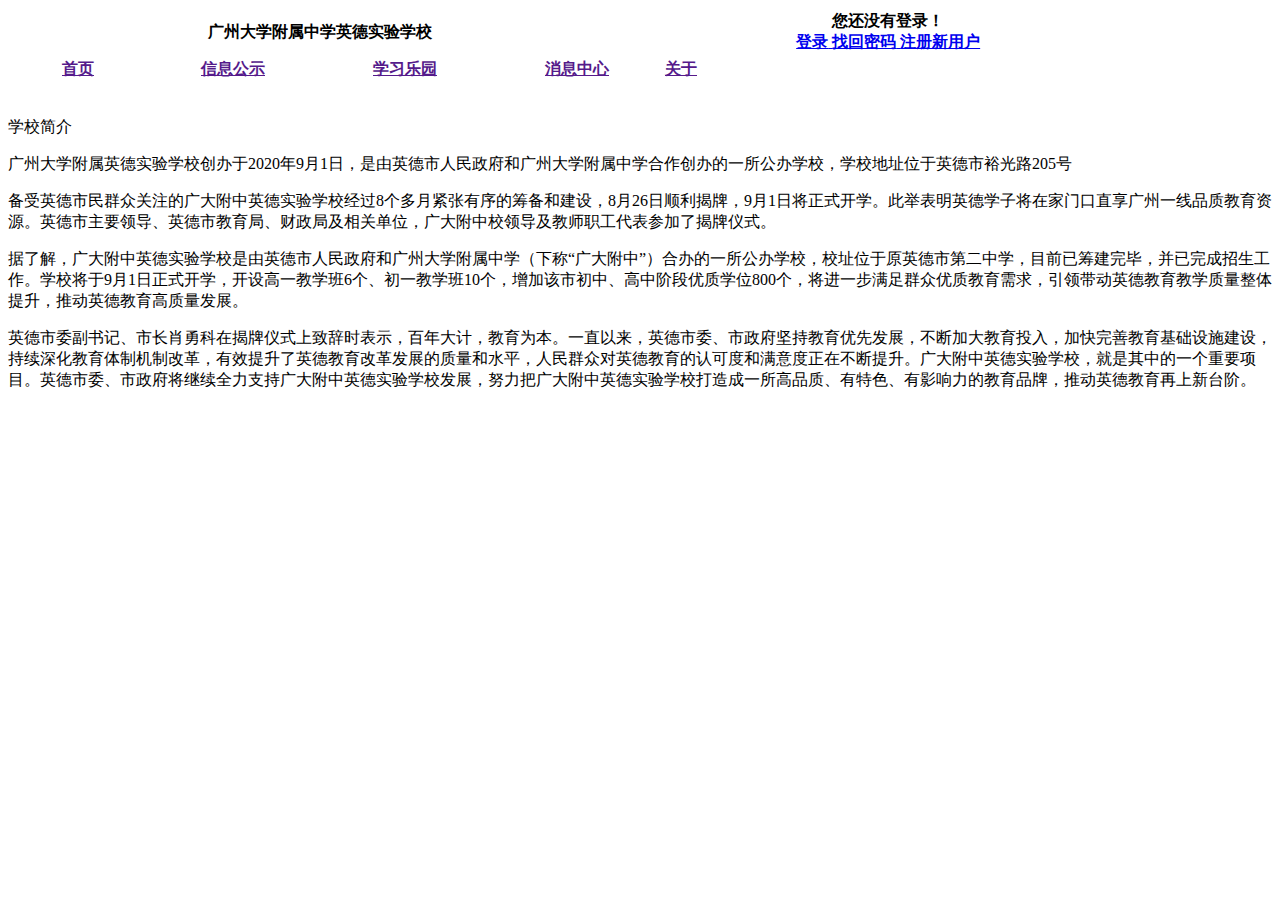
<file: index.html>
﻿<!DOCTYPE html>
<html>
<head>
    <meta charset="utf-8" />
    <title>广州大学附属中学英德实验学校学生校园网</title>
</head>
<body>
    <table class="begin " width="90%">
        <tbody>
            <tr>
                <th>
                    <!--<img src="1.png" width="80" height="80" border="0" name="banner" />-->
                        广州大学附属中学英德实验学校
                </th>
                <th>
                    <div>
                        您还没有登录！
                    </div>
                    <div class="toolbar-submenu">
                        <a rel="nofollow" data-type="login" href="login.html">
                            <span class="pos-rel">登录</span>
                        </a>
                        <a rel="nofollow" data-type="retrieve" href="retrieve.html">
                            <span class="pos-rel">找回密码</span>
                        </a>
                        <a rel="nofollow" data-type="logon" href="logon.html">
                            <span class="pos-rel">注册新用户</span>
                        </a>
                    </div>
                </th>
            </tr>
        </tbody>
    </table>
    <table>
        <tbody>
            <tr>
                <th width="20%" class="menu"><a href="">首页</a></th>
                <th width="25%" class="menu"><a href="">信息公示</a></th>
                <th width="25%" class="menu"><a href="">学习乐园</a></th>
                <th width="25%" class="menu"><a href="">消息中心</a></th>
                <th width="20%" class="menu"><a href="">关于</a></th>
            </tr>
        </tbody>
    </table>
    <br />
    <div>
        <p>
            学校简介
        </p>
        <p>
        广州大学附属英德实验学校创办于2020年9月1日，是由英德市人民政府和广州大学附属中学合作创办的一所公办学校，学校地址位于英德市裕光路205号
        </p>
        <p>
        备受英德市民群众关注的广大附中英德实验学校经过8个多月紧张有序的筹备和建设，8月26日顺利揭牌，9月1日将正式开学。此举表明英德学子将在家门口直享广州一线品质教育资源。英德市主要领导、英德市教育局、财政局及相关单位，广大附中校领导及教师职工代表参加了揭牌仪式。
        </p>
        <p>
        据了解，广大附中英德实验学校是由英德市人民政府和广州大学附属中学（下称“广大附中”）合办的一所公办学校，校址位于原英德市第二中学，目前已筹建完毕，并已完成招生工作。学校将于9月1日正式开学，开设高一教学班6个、初一教学班10个，增加该市初中、高中阶段优质学位800个，将进一步满足群众优质教育需求，引领带动英德教育教学质量整体提升，推动英德教育高质量发展。
        </p>
        <p>
        英德市委副书记、市长肖勇科在揭牌仪式上致辞时表示，百年大计，教育为本。一直以来，英德市委、市政府坚持教育优先发展，不断加大教育投入，加快完善教育基础设施建设，持续深化教育体制机制改革，有效提升了英德教育改革发展的质量和水平，人民群众对英德教育的认可度和满意度正在不断提升。广大附中英德实验学校，就是其中的一个重要项目。英德市委、市政府将继续全力支持广大附中英德实验学校发展，努力把广大附中英德实验学校打造成一所高品质、有特色、有影响力的教育品牌，推动英德教育再上新台阶。
        </p>
    </div>
</body>
</html>
</file>
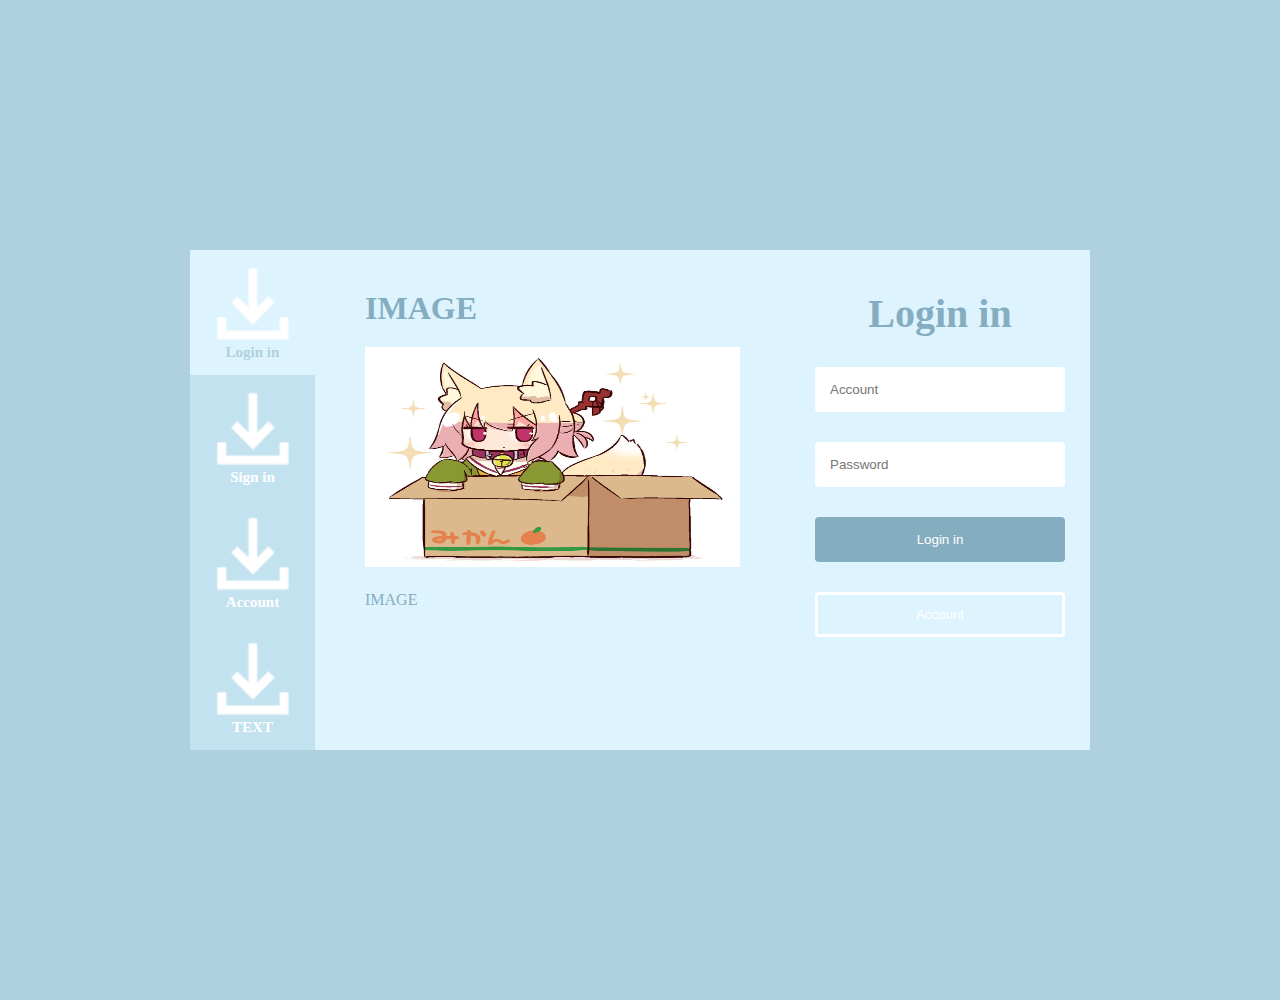
<file: login/index.html>
<!DOCTYPE html>
<html lang="en">
<head>
    <meta charset="UTF-8">
    <meta http-equiv="X-UA-Compatible" content="IE=edge">
    <meta name="viewport" content="width=device-width, initial-scale=1.0">
    <title>Document</title>
    <link rel="stylesheet" href="./css/base.css">
    <link rel="stylesheet" href="./css/index.css">
</head>
<body>
    <div class="bg">
        <div class="main">
            <div class="tab">
                <ul>
                    <li>
                        <a href="#" class="ho">
                            <img src="./image/4.png" alt="">
                            <div>Login in</div>
                        </a>
                    </li>
                    <li>
                        <a href="#">
                            <img src="./image/4.png" alt="">
                            <div>Sign in</div>
                        </a>
                    </li>
                    <li>
                        <a href="#">
                            <img src="./image/4.png" alt="">
                            <div>Account</div>
                        </a>
                    </li>
                    <li>
                        <a href="#">
                            <img src="./image/4.png" alt="">
                            <div>TEXT</div>
                        </a>
                    </li>
                </ul>
            </div>
            <div class="img">
                <div class="title">
                    <h1>IMAGE</h1>
                </div>
                <div class="img1">
                    <img src="./image/1.jpg" alt="">
                </div>
                <div class="text">IMAGE</div>
            </div>
            <div class="login">
                <!-- <div class="bar">
                    <a href="#"><img src="" alt=""></a>
                    <a href="#"></a>
                    <a href="#"></a>
                </div> -->
                <div class="box">
                    <div class="title">
                        <h1>Login in</h1>
                    </div>
                    <div class="bx">
                        <div class="ac"><input type="text" placeholder="Account"></div>
                        <div class="ac"><input type="password" placeholder="Password"></div>
                    </div>
                    <div class="bt">
                        <div><button class="lg">Login in</button></div>
                        <div><button class="o">Account</button></div>
                    </div>
                </div>
                <div class="a"></div>
            </div>
        </div>
    </div>
</body>
</html>
</file>
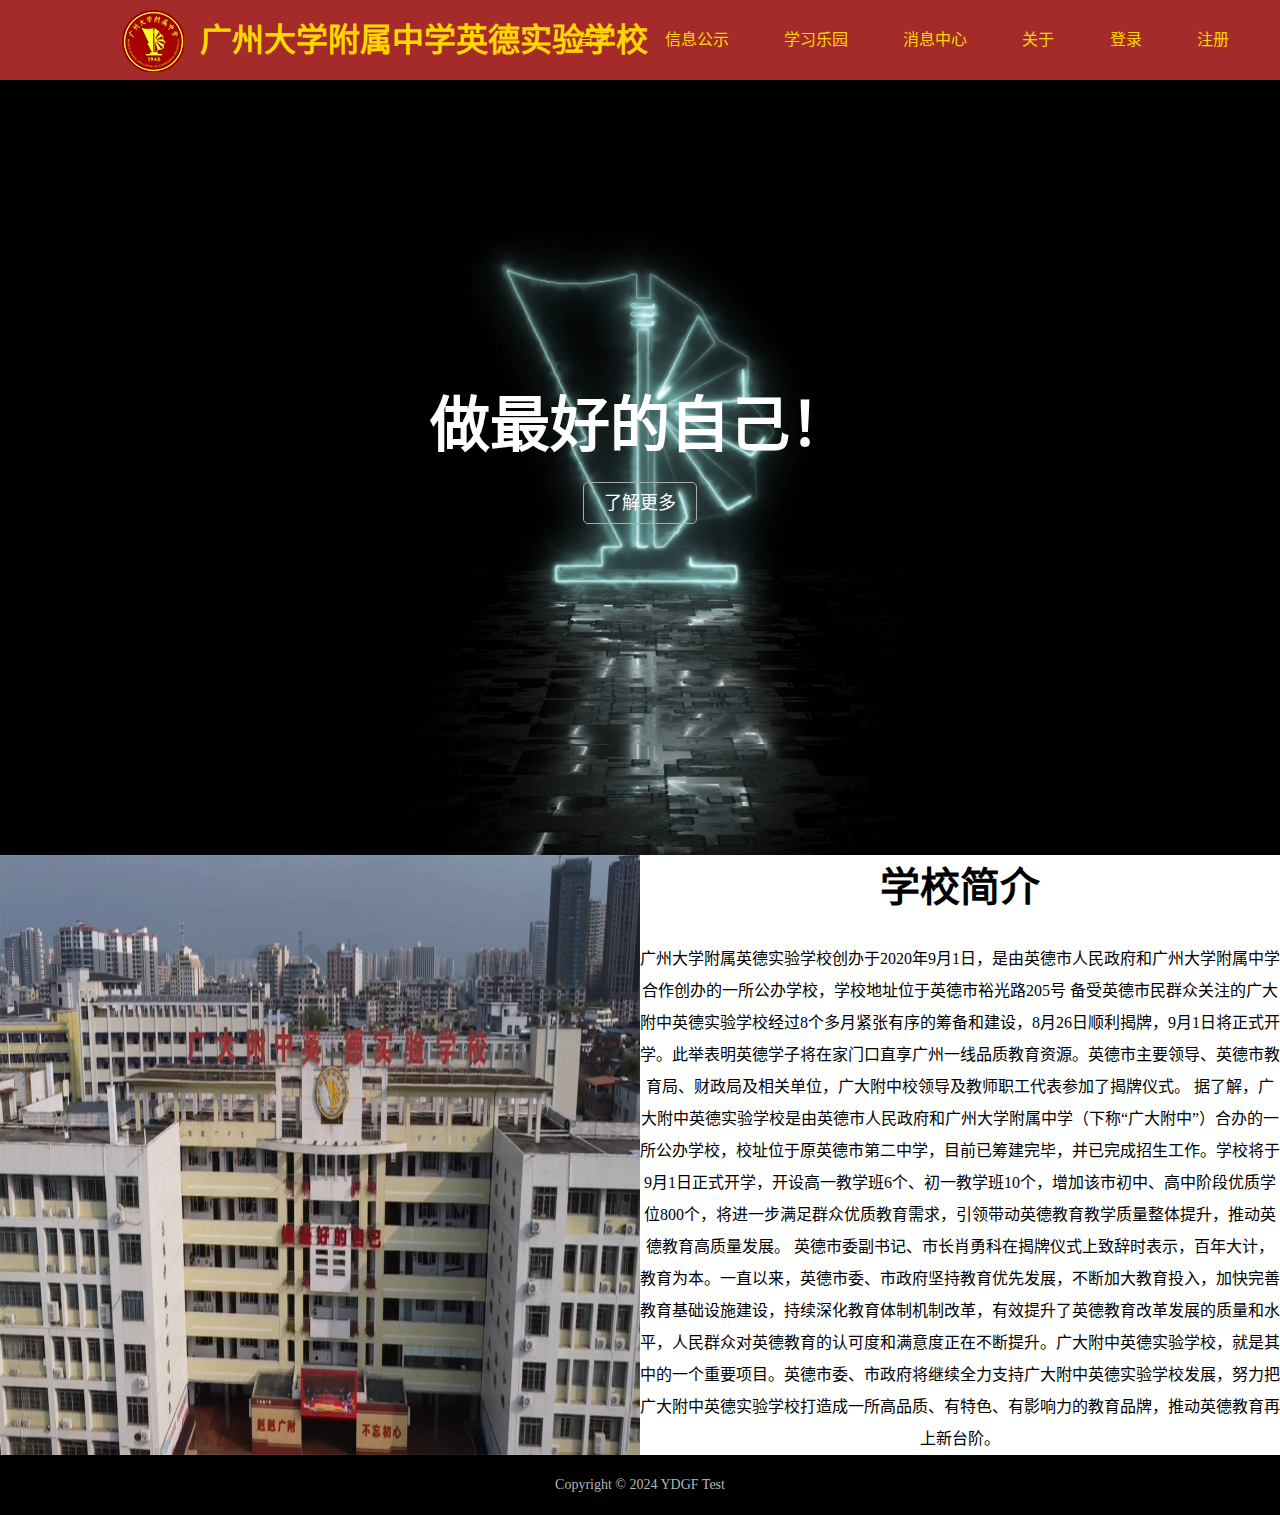
<file: index_3.0.html>
﻿<!--文件命名规则：例如主页名为index，则有index.html和index.css,index.js，同一页面不改名字只改后缀方便查找-->
<!DOCTYPE html>
<html lang="zh-CN">
<head>
    <meta charset="UTF-8">
    <meta name="viewport" content="width=device-width, initial-scale=1.0"><!--网页初始大小值，用户缩放网页时将与用户屏幕大小适应-->
    <title>广州大学附属中学英德实验学校学生校园网</title>
    <link rel="stylesheet" type="text/css" href="index.css"><!--链接index.css-->
</head>
<body>
    <header>
        <h1>广州大学附属中学英德实验学校</h1>
        <nav>
            <ul>
                <li><a href="index_3.0.html">首页</a></li><!--index3.0为现在新的3.0首页-->
                <li><a href="#">信息公示</a></li><!--暂时空着-->
                <li><a href="#">学习乐园</a></li><!--暂时空着-->
                <li><a href="#">消息中心</a></li><!--暂时空着-->
                <li><a href="#">关于</a></li><!--这个有什么用，写啥？开发者团队？-->
                <li><a href="login.html">登录</a></li><!--链接login.html-->
                <li><a href="logon.html">注册</a></li><!--链接logon.html-->
            </ul>
        </nav>
    </header>
    <main>
        <section class="学校校训"><!--将学校校训划分为一个section，因为css需要调用到这个section-->
          <h2>做最好的自己！</h2>
          <p><a href="https://baike.baidu.com/item/%E5%B9%BF%E5%B7%9E%E5%A4%A7%E5%AD%A6%E9%99%84%E5%B1%9E%E8%8B%B1%E5%BE%B7%E5%AE%9E%E9%AA%8C%E5%AD%A6%E6%A0%A1/55118601?fr=ge_ala">了解更多</a></p><!--链接百度百科-->
        </section>
        <section class="学校简介"><!--将学校简介划分为一个section，因为css需要调用到这个section-->
            <img src="images/1_1440x8103.png" alt="广州大学附属中学英德实验学校风景1"><!--链接1.png-->
            <div class="学校简介区块"><!--再划分成一个区块-->
             <h3>学校简介</h3>
             <p>广州大学附属英德实验学校创办于2020年9月1日，是由英德市人民政府和广州大学附属中学合作创办的一所公办学校，学校地址位于英德市裕光路205号
                备受英德市民群众关注的广大附中英德实验学校经过8个多月紧张有序的筹备和建设，8月26日顺利揭牌，9月1日将正式开学。此举表明英德学子将在家门口直享广州一线品质教育资源。英德市主要领导、英德市教育局、财政局及相关单位，广大附中校领导及教师职工代表参加了揭牌仪式。
                据了解，广大附中英德实验学校是由英德市人民政府和广州大学附属中学（下称“广大附中”）合办的一所公办学校，校址位于原英德市第二中学，目前已筹建完毕，并已完成招生工作。学校将于9月1日正式开学，开设高一教学班6个、初一教学班10个，增加该市初中、高中阶段优质学位800个，将进一步满足群众优质教育需求，引领带动英德教育教学质量整体提升，推动英德教育高质量发展。
                英德市委副书记、市长肖勇科在揭牌仪式上致辞时表示，百年大计，教育为本。一直以来，英德市委、市政府坚持教育优先发展，不断加大教育投入，加快完善教育基础设施建设，持续深化教育体制机制改革，有效提升了英德教育改革发展的质量和水平，人民群众对英德教育的认可度和满意度正在不断提升。广大附中英德实验学校，就是其中的一个重要项目。英德市委、市政府将继续全力支持广大附中英德实验学校发展，努力把广大附中英德实验学校打造成一所高品质、有特色、有影响力的教育品牌，推动英德教育再上新台阶。
             </p>
             </div>
        </section>
    </main>
    <footer><!--页脚-->
        <p>Copyright © 2024 YDGF Test</p>
    </footer>

</body>
</html>
</file>
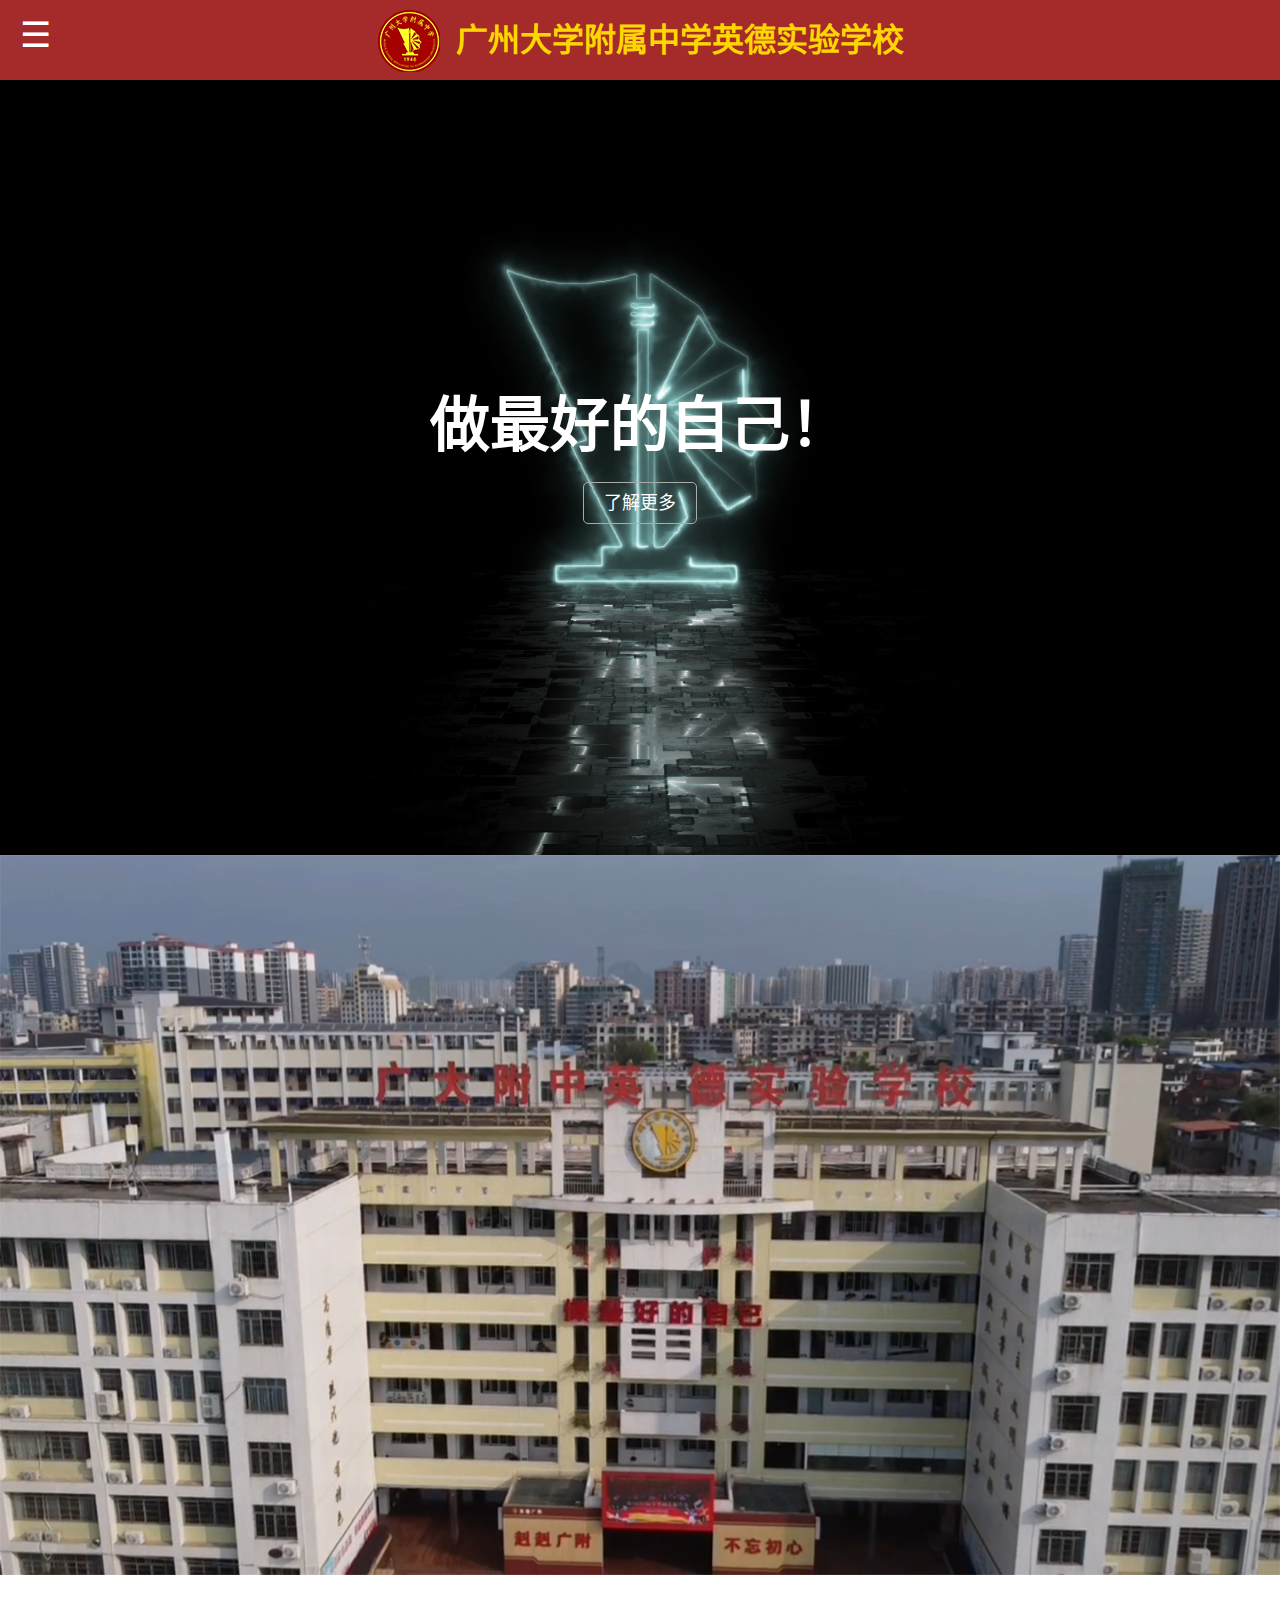
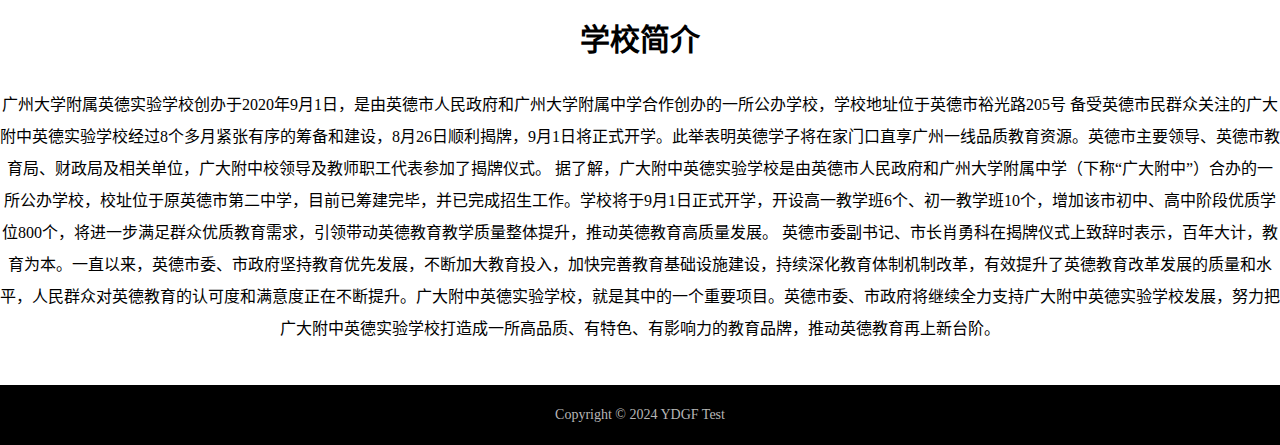
<file: index_4.0.html>
﻿<!--文件命名规则：例如主页名为index，则有index.html和index.css,index.js，同一页面不改名字只改后缀方便查找-->
<!DOCTYPE html>
<html lang="zh-CN">
<head>
    <meta charset="UTF-8">
    <meta name="viewport" content="width=device-width, initial-scale=1.0"><!--网页初始大小值，用户缩放网页时将与用户屏幕大小适应-->
    <title>广州大学附属中学英德实验学校学生校园网</title>
    <link rel="stylesheet" type="text/css" href="index_2.0.css"><!--index4.0用的是全新的index_2.0.css-->
</head>
<body>
    <header>
        <button class="菜单">&#9776;</button><!--菜单按钮-->
        <h1>广州大学附属中学英德实验学校</h1>
        <h4>英德广附</h4>
        <nav>
            <ul>
                <li><a href="index_4.0.html">首页</a></li><!--index4.0为现在新的4.0首页-->
                <li><a href="#">信息公示</a></li><!--暂时空着-->
                <li><a href="#">学习乐园</a></li><!--暂时空着-->
                <li><a href="#">消息中心</a></li><!--暂时空着-->
                <li><a href="#">关于</a></li><!--这个有什么用，写啥？开发者团队？-->
                <li><a href="login.html">登录</a></li><!--链接login.html-->
                <li><a href="logon.html">注册</a></li><!--链接logon.html-->
            </ul>
        </nav>
    </header>
    <main>
        <section class="学校校训"><!--将学校校训划分为一个section，因为css需要调用到这个section-->
          <h2>做最好的自己！</h2>
          <p><a href="https://baike.baidu.com/item/%E5%B9%BF%E5%B7%9E%E5%A4%A7%E5%AD%A6%E9%99%84%E5%B1%9E%E8%8B%B1%E5%BE%B7%E5%AE%9E%E9%AA%8C%E5%AD%A6%E6%A0%A1/55118601?fr=ge_ala">了解更多</a></p><!--链接百度百科-->
        </section>
        <section class="学校简介"><!--将学校简介划分为一个section，因为css需要调用到这个section-->
            <img src="images/1_1440x8103.png" alt="广州大学附属中学英德实验学校风景1"><!--链接1.png-->
            <div class="学校简介区块"><!--再划分成一个区块-->
             <h3>学校简介</h3>
             <p>广州大学附属英德实验学校创办于2020年9月1日，是由英德市人民政府和广州大学附属中学合作创办的一所公办学校，学校地址位于英德市裕光路205号
                备受英德市民群众关注的广大附中英德实验学校经过8个多月紧张有序的筹备和建设，8月26日顺利揭牌，9月1日将正式开学。此举表明英德学子将在家门口直享广州一线品质教育资源。英德市主要领导、英德市教育局、财政局及相关单位，广大附中校领导及教师职工代表参加了揭牌仪式。
                据了解，广大附中英德实验学校是由英德市人民政府和广州大学附属中学（下称“广大附中”）合办的一所公办学校，校址位于原英德市第二中学，目前已筹建完毕，并已完成招生工作。学校将于9月1日正式开学，开设高一教学班6个、初一教学班10个，增加该市初中、高中阶段优质学位800个，将进一步满足群众优质教育需求，引领带动英德教育教学质量整体提升，推动英德教育高质量发展。
                英德市委副书记、市长肖勇科在揭牌仪式上致辞时表示，百年大计，教育为本。一直以来，英德市委、市政府坚持教育优先发展，不断加大教育投入，加快完善教育基础设施建设，持续深化教育体制机制改革，有效提升了英德教育改革发展的质量和水平，人民群众对英德教育的认可度和满意度正在不断提升。广大附中英德实验学校，就是其中的一个重要项目。英德市委、市政府将继续全力支持广大附中英德实验学校发展，努力把广大附中英德实验学校打造成一所高品质、有特色、有影响力的教育品牌，推动英德教育再上新台阶。
             </p>
             </div>
        </section>
    </main>
    <footer><!--页脚-->
        <p>Copyright © 2024 YDGF Test</p>
    </footer>

</body>
</html>
</file>
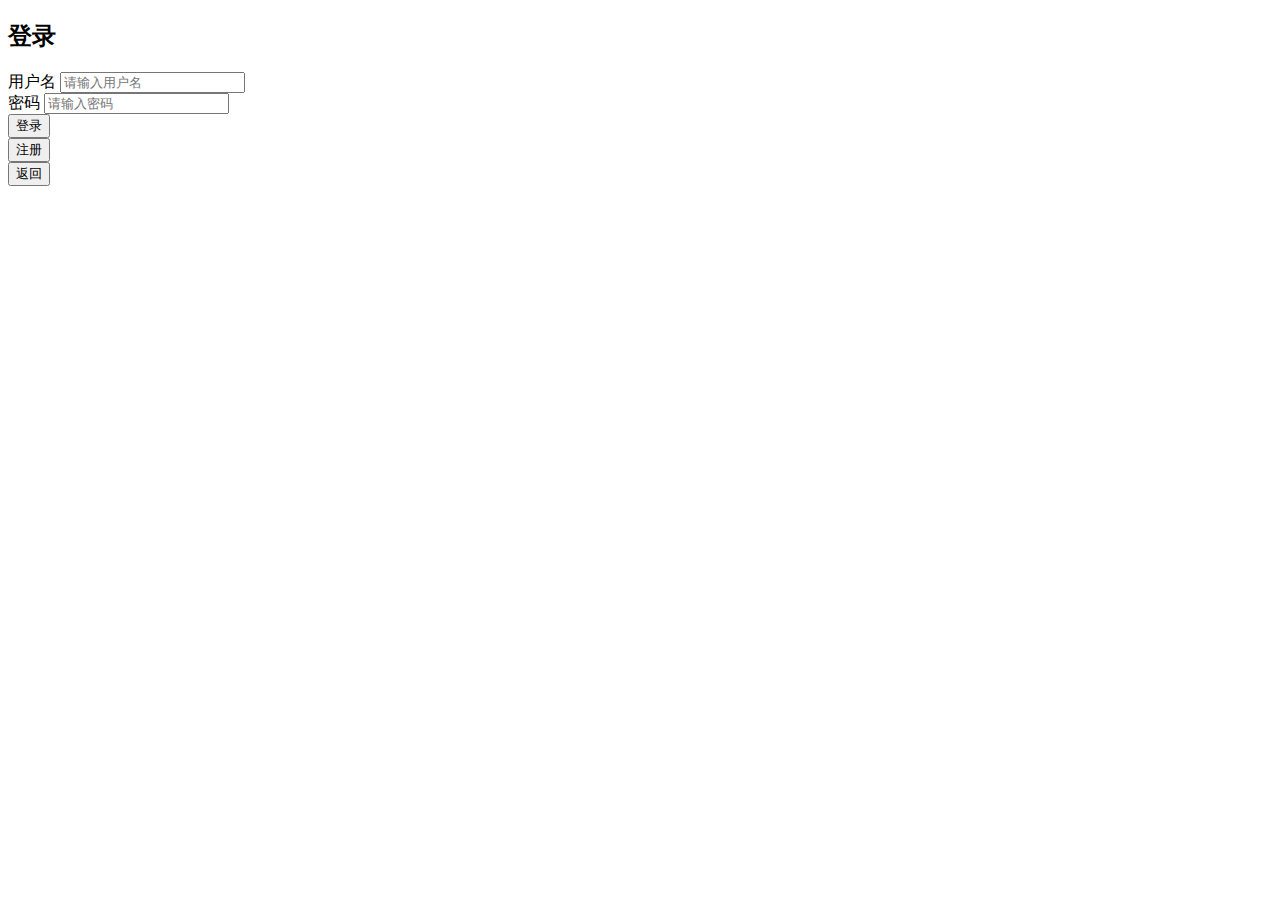
<file: login.html>
﻿<!DOCTYPE html>
<html>
<head>
    <meta charset="utf-8" />
    <title>登录</title>
</head>
<body>
    <div class="主体区">
        <div class="登录框">
            <from action="">
                <h2>登录</h2>
                <div>
                    <span>用户名</span>
                    <input type="text" class="text" placeholder="请输入用户名" />
                </div>
                <div>
                    <span>密码</span>
                    <input type="password" class="password" placeholder="请输入密码" />
                </div>
                <div>
                    <a href="index.html"><input type="button" class="提交" value="登录"></a>
                </div>
                <div>
                    <a href="logon.html"><input type="button" class="提交" value="注册"></a>
                </div>
                <div>
                    <a href="index.html"><input type="button" value="返回" /></a>
                </div>
            </from>
        </div>

    </div>
</body>
</html>
</file>
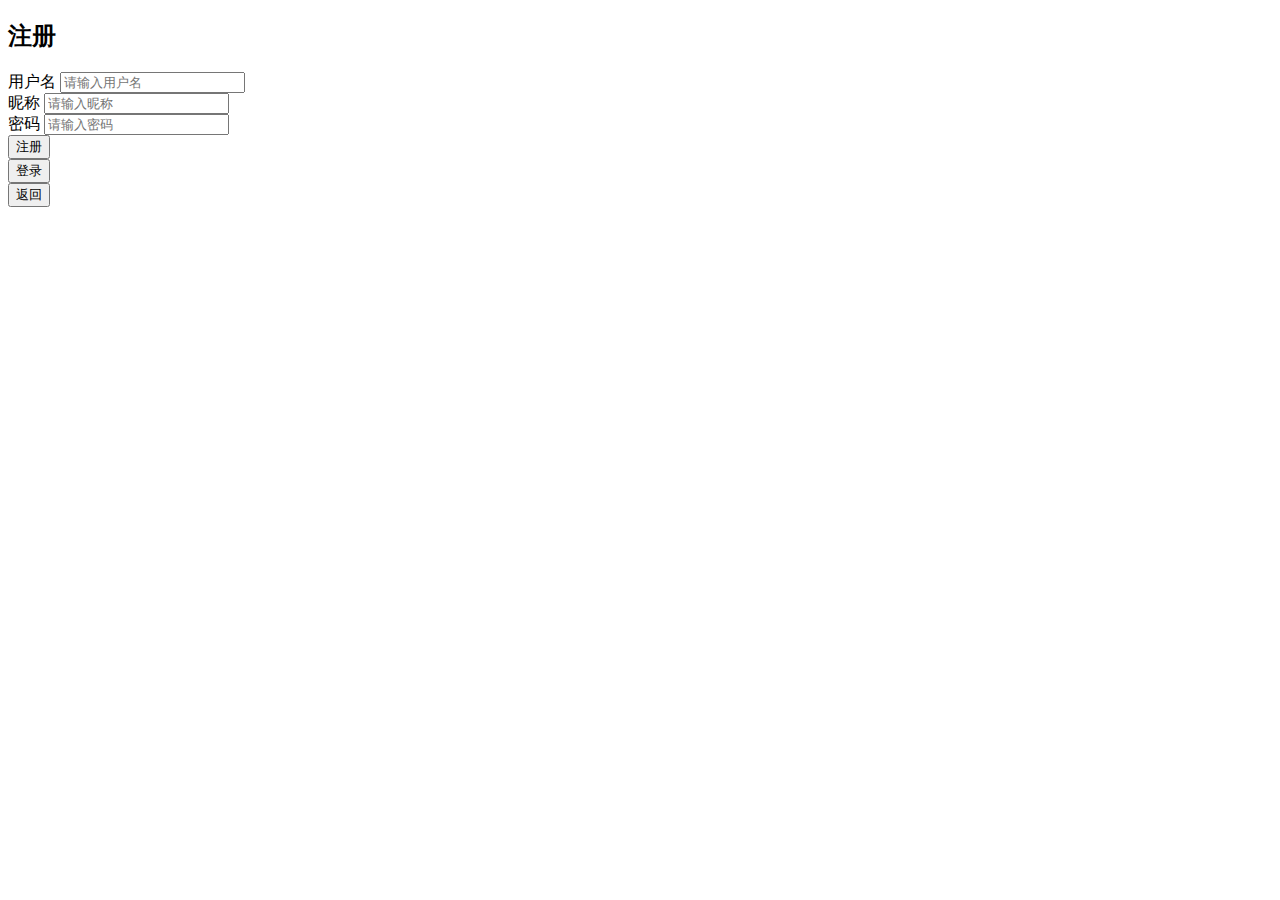
<file: logon.html>
﻿<!DOCTYPE html>
<html>
<head>
    <meta charset="utf-8" />
    <title>注册</title>
    <link="" />
</head>
<body>
    <div class="主体区">
        <div class="注册框">
            <from uiactions="">
                <h2>注册</h2>
                <div>
                    <span>用户名</span>
                    <input type="text" class="text" placeholder="请输入用户名" />
                </div>
                <div>
                    <span>昵称</span>
                    <input type="text" class="name" placeholder="请输入昵称" />
                </div>
                <div>
                    <span>密码</span>
                    <input type="password" class="password" placeholder="请输入密码" />
                </div>
                <div>
                    <a href="index.html"><input type="button" class="提交" value="注册"></a>
                </div>
                <div>
                    <a href="login.html"><input type="button" class="提交" value="登录"></a>
                </div>
                <div>
                    <a href="index.html"><input type="button" value="返回"></a>
                </div>
            </from>
        </div>
    </div>
</body>
</html>
</file>
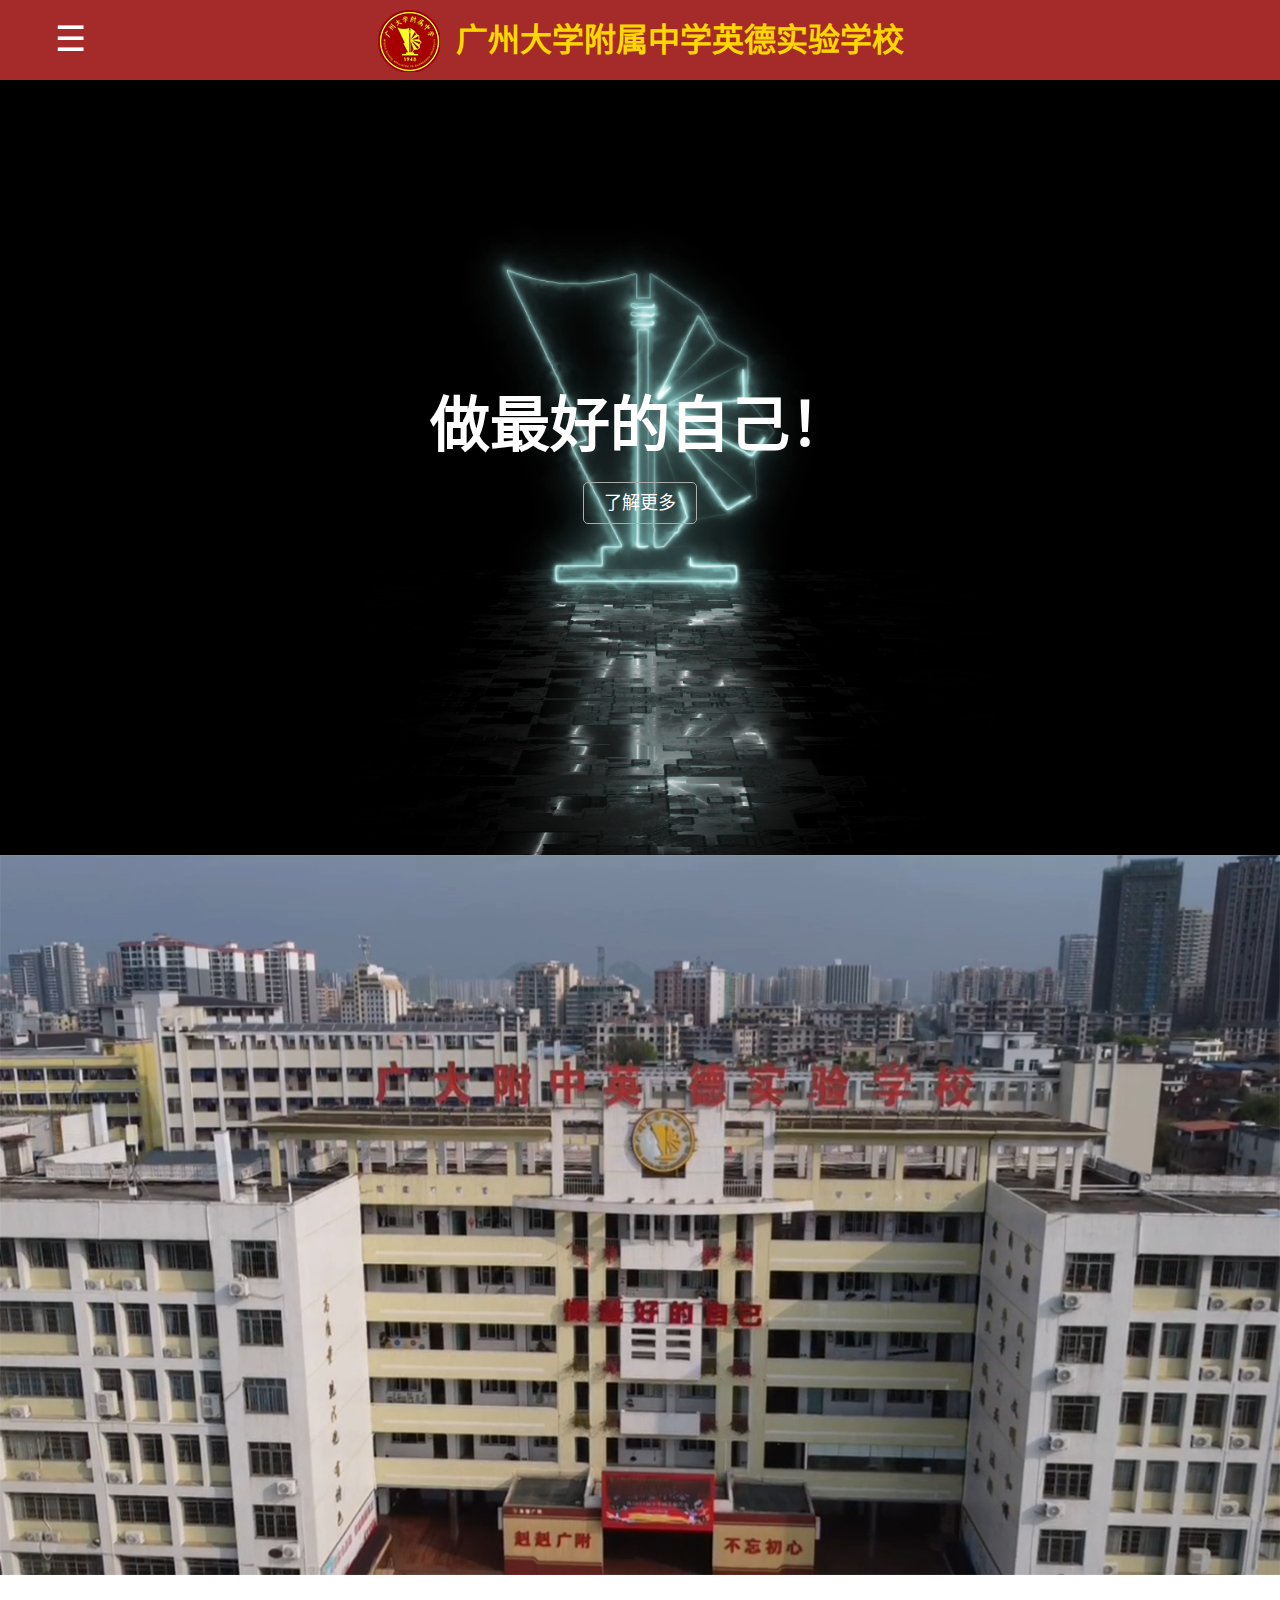
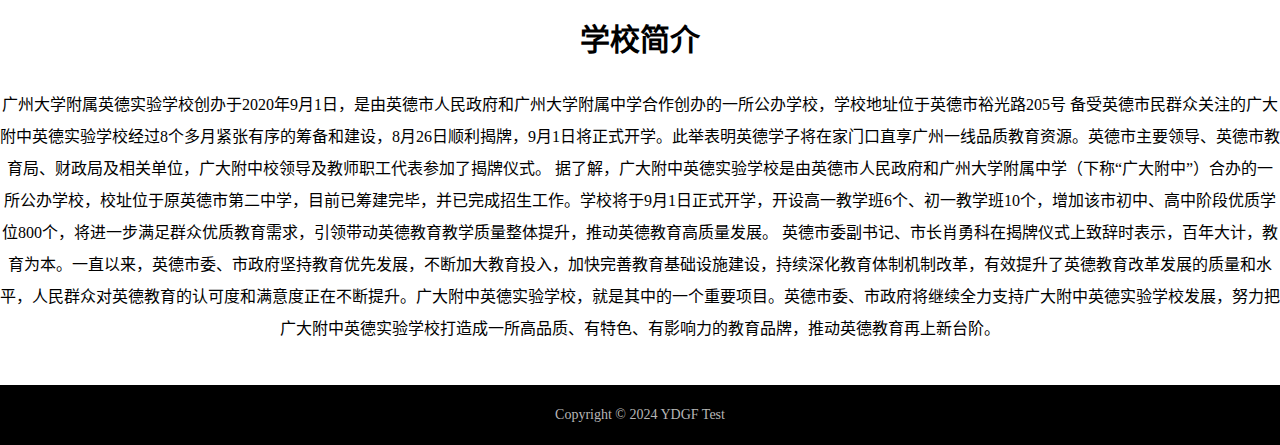
<file: 4.1.5/index_4.1.5.html>
﻿<!--文件命名规则：例如主页名为index，则有index.html和index.css,index.js，同一页面不改名字只改后缀方便查找-->
<!DOCTYPE html>
<html lang="zh-CN">
<head>
    <meta charset="UTF-8">
    <meta name="viewport" content="width=device-width, initial-scale=1.0"><!--网页初始大小值，用户缩放网页时将与用户屏幕大小适应-->
    <title>广州大学附属中学英德实验学校学生校园网</title>
    <link rel="stylesheet" type="text/css" href="index_2.1.5.css"><!--index4.1.5用的是全新的index_2.1.5.css-->
</head>
<body>
    <header>
      <ul class="菜单">
        <li class="下拉菜单">
            <span>&#9776;</span>
            <ul>
                <li><a href="index_4.1.5.html">首页</a></li><!--index4.0为现在新的4.0首页-->
                <li><a href="#">信息公示</a></li><!--暂时空着-->
                <li><a href="#">学习乐园</a></li><!--暂时空着-->
                <li><a href="#">消息中心</a></li><!--暂时空着-->
                <li><a href="#">关于</a></li><!--这个有什么用，写啥？开发者团队？-->
                <li><a href="login.html">登录</a></li><!--链接login.html-->
                <li><a href="logon.html">注册</a></li><!--链接logon.html-->
            </ul>
        </li>
      </ul>
        <h1>广州大学附属中学英德实验学校</h1>
        <h4>英德广附</h4>
        <nav>
            <ul class="顶层菜单栏">
                <li class="按钮"><a href="index_4.1.5.html">首页</a></li><!--index4.0为现在新的4.0首页-->
                <li class="按钮"><a href="#">信息公示</a></li><!--暂时空着-->
                <li class="按钮"><a href="#">学习乐园</a></li><!--暂时空着-->
                <li class="按钮"><a href="#">消息中心</a></li><!--暂时空着-->
                <li class="按钮"><a href="#">关于</a></li><!--这个有什么用，写啥？开发者团队？-->
                <li class="按钮"><a href="login.html">登录</a></li><!--链接login.html-->
                <li class="按钮"><a href="logon.html">注册</a></li><!--链接logon.html-->
            </ul>
        </nav>
    </header>
    <main>
        <section class="学校校训">
          <h2>做最好的自己！</h2>
          <p><a href="https://baike.baidu.com/item/%E5%B9%BF%E5%B7%9E%E5%A4%A7%E5%AD%A6%E9%99%84%E5%B1%9E%E8%8B%B1%E5%BE%B7%E5%AE%9E%E9%AA%8C%E5%AD%A6%E6%A0%A1/55118601?fr=ge_ala">了解更多</a></p><!--链接百度百科-->
        </section>
        <section class="学校简介">
            <img src="images/1_1440x8103.png" alt="广州大学附属中学英德实验学校风景1">
            <div class="学校简介区块">
             <h3>学校简介</h3>
             <p>广州大学附属英德实验学校创办于2020年9月1日，是由英德市人民政府和广州大学附属中学合作创办的一所公办学校，学校地址位于英德市裕光路205号
                备受英德市民群众关注的广大附中英德实验学校经过8个多月紧张有序的筹备和建设，8月26日顺利揭牌，9月1日将正式开学。此举表明英德学子将在家门口直享广州一线品质教育资源。英德市主要领导、英德市教育局、财政局及相关单位，广大附中校领导及教师职工代表参加了揭牌仪式。
                据了解，广大附中英德实验学校是由英德市人民政府和广州大学附属中学（下称“广大附中”）合办的一所公办学校，校址位于原英德市第二中学，目前已筹建完毕，并已完成招生工作。学校将于9月1日正式开学，开设高一教学班6个、初一教学班10个，增加该市初中、高中阶段优质学位800个，将进一步满足群众优质教育需求，引领带动英德教育教学质量整体提升，推动英德教育高质量发展。
                英德市委副书记、市长肖勇科在揭牌仪式上致辞时表示，百年大计，教育为本。一直以来，英德市委、市政府坚持教育优先发展，不断加大教育投入，加快完善教育基础设施建设，持续深化教育体制机制改革，有效提升了英德教育改革发展的质量和水平，人民群众对英德教育的认可度和满意度正在不断提升。广大附中英德实验学校，就是其中的一个重要项目。英德市委、市政府将继续全力支持广大附中英德实验学校发展，努力把广大附中英德实验学校打造成一所高品质、有特色、有影响力的教育品牌，推动英德教育再上新台阶。
             </p>
             </div>
        </section>
    </main>
    <footer><!--页脚-->
        <p>Copyright © 2024 YDGF Test</p>
    </footer>

</body>
</html>
</file>
<file: login/css/base.css>
* {
    box-sizing: border-box;
    padding: 0;
    margin: 0;
    text-decoration: none;
}

li {
    list-style: none;
}
</file>
<file: login/css/index.css>
body {
    /* background-image: url(../image/1.jpg); */
    background-color: rgb(175, 208, 223);
    background-size: cover;
    background-repeat: no-repeat;
}

.bg .main {
    display: flex;
    width: 900px;
    height: 500px;
    background-color: rgb(221, 244, 255);
    margin: 250px auto;
}

/* 侧边栏 */
.bg .main .tab ul {
    display: flex;
    flex-direction: column;
    justify-content: space-evenly;
    width: 125px;
}

.bg .main .tab ul li {
    display: flex;
}

.bg .main .tab ul li a {
    display: flex;
    flex-direction: column;
    padding: 10px 10px;
    align-items: center;
    justify-content: center;
    width: 125px;
    height: 125px;
    background-color: rgb(195, 226, 240);
}

.bg .main .tab ul li a div {
    font-size: 15px;
    font-weight: 700;
    color: #fff;
}

.bg .main .tab ul li a img {
    /* 位置 */
    width: 80px;
    height: 80px;
}

.bg .main .tab ul li a:hover>div,.bg .main .tab ul li a:hover {
    background-color: rgb(221, 244, 255);
    color: rgb(175, 208, 223);
}

.bg .main .tab ul li .ho>div,.bg .main .tab ul li .ho {
    background-color: rgb(221, 244, 255);
    color: rgb(175, 208, 223);
}

/* 图片区域 */
.bg .main .img {
    display: flex;
    flex-direction: column;
    width: 475px;
    background-color: rgb(221, 244, 255);
}

.bg .main .img h1 {
    margin: 40px 50px 20px 50px;
    color: rgb(133, 173, 192);
}

.bg .main .img img {
    margin: 0 50px 0 50px;
    width: 375px;
    height: 220px;
}

.bg .main .img .text {
    margin: 20px 50px;
    color: rgb(133, 173, 192);
}

/* icon */

/* 登录区域 */
.bg .main .login {
    width: 300;
}

/* .bg .main .login .bar {
    
} */

.bg .main .login .box {
    display: flex;
    flex-direction: column;
    width: 300px;
}

.bg .main .login .box .title h1 {
    text-align: center;
    font-size: 40px;
    margin-top: 40px;
    color: rgb(133, 173, 192);
}

.bg .main .login .box .bx {
    display: flex;
    flex-direction: column;
    align-items: center;
}

.bg .main .login .box .bx .ac input  {
    height: 45px;
    width: 250px;
    text-indent: 15px;
    outline: none;
    border: none;
    margin-top: 30px;
    border-radius: 4px;
}

.bg .main .login .box .bt {
    display: flex;
    flex-direction: column;
    align-items: center;
    /* margin-top: 20px; */
}

.bg .main .login .box .bt .lg {
    margin-top: 30px;
    border: none;
    height: 45px;
    width: 250px;
    background-color: rgb(133, 173, 192);
    color: white;
    cursor: pointer;
    border-radius: 4px;
}

.bg .main .login .box .bt .o {
    margin-top: 30px;
    border: 3px solid #fff;
    height: 45px;
    width: 250px;
    background-color: rgba(0,0,0,0);
    color: white;
    cursor: pointer;
    border-radius: 4px;
}
</file>
<file: index.css>
* {
    padding: 0%;
    margin: 0%;

}
header {
    background-color: brown;
    height: 80px;
    width: 100%;
    position: fixed;
}
h1 {
    color: gold;
}
header ul {
    position: absolute;
    right: 0vw;
    top: 0;
    line-height: 80px;
}
h1 {
    position: absolute;
    left: 120px;
    top: 0;
    line-height: 80px;
    background-image: url(images/logo_64x64.png);
    background-repeat: no-repeat;
    background-position: left;
    width: -500px;
    text-indent: 80px;
}
header li {
    display: inline;
    margin-right: 4vw;
}
header a {
    color: gold;
    text-decoration: none;
}
header a:hover {
    text-decoration: underline;
}
.学校校训 {
    background-color: antiquewhite;
    color: white;
    height: 95vh;
    background-image: url(images/2_1920x1080.png);
    background-repeat: no-repeat;
    background-size: cover;
    background-position: center;
}
.学校校训 {
    display: flex;
    flex-direction: column;
    align-items: center;
    justify-content: center;
}
.学校校训 h2 {
    font-size: 60px;
    margin-top: 60px;
}
.学校校训 p {
    color: #FEF7E6;
    font-size: 18px;
    margin: 25px 0;
}
.学校校训 a {
    color: white;
    text-decoration: none;
    border: 1px solid #ACACAC;
    padding: 10px 20px;
    border-radius: 5px;
}
footer {
    background-color: black;
    color: #b7b7b7;
    height: 60px;
    display: flex;
    justify-content: center;
    align-items: center;
    font-size: 14px;
}
.学校简介 {
    display: flex;
}
.学校简介 img {
    width: 50%;
}
.学校简介区块 {
    width: 50%;
    background-color: white;
    display: flex;
    flex-direction: column;
    align-items: center;
    justify-content: center;
}
.学校简介区块 h3 {
    font-size: 40px;
    margin-bottom: 30px;
}
.学校简介区块 p {
    text-align: center;
    line-height: 2em;
}
</file>
<file: index_2.0.css>
* {
    padding: 0%;
    margin: 0%;

}
header {
    background-color: brown;
    height: 80px;
    width: 100%;
    position: fixed;
}
h1 {
    color: gold;
}
h4 {
    color: transparent;
}
header ul {
    position: absolute;
    right: 0vw;
    top: 0;
    line-height: 80px;
}
h1 {
    position: absolute;
    left: 120px;
    top: 0;
    line-height: 80px;
    background-image: url(images/logo_64x64.png);
    background-repeat: no-repeat;
    background-position: left;
    width: -500px;
    text-indent: 80px;
}
h4 {
    position: absolute;
    left: 120px;
    top: 2px;
    line-height: 80px;
    background-image: url(images/BA_133x83.png);
    background-repeat: no-repeat;
    background-position: left;
    width: -500ppx;
    text-indent: 80px;
}
h4 {
    display: none;
}
header li {
    display: inline;
    margin-right: 4vw;
}
header a {
    color: gold;
    text-decoration: none;
}
header a:hover {
    text-decoration: underline;
}
.学校校训 {
    background-color: antiquewhite;
    color: white;
    height: 95vh;
    background-image: url(images/2_1920x1080.png);
    background-repeat: no-repeat;
    background-size: cover;
    background-position: center;
}
.学校校训 {
    display: flex;
    flex-direction: column;
    align-items: center;
    justify-content: center;
}
.学校校训 h2 {
    font-size: 60px;
    margin-top: 60px;
}
.学校校训 p {
    color: #FEF7E6;
    font-size: 18px;
    margin: 25px 0;
}
.学校校训 a {
    color: white;
    text-decoration: none;
    border: 1px solid #ACACAC;
    padding: 10px 20px;
    border-radius: 5px;
}
footer {
    background-color: black;
    color: #b7b7b7;
    height: 60px;
    display: flex;
    justify-content: center;
    align-items: center;
    font-size: 14px;
}
.学校简介 {
    display: flex;
}
.学校简介 img {
    width: 50%;
}
.学校简介区块 {
    width: 50%;
    background-color: white;
    display: flex;
    flex-direction: column;
    align-items: center;
    justify-content: center;
}
.学校简介区块 h3 {
    font-size: 40px;
    margin-bottom: 30px;
}
.学校简介区块 p {
    text-align: center;
    line-height: 2em;
}
.菜单 {
    display: none;
}
/* 以下为响应式css语法 */
@media screen and (max-width: 1398px){
    header ul {
        display: none;
    }
    header h1 {
        left: 50%;
        transform: translateX(-50%);
    }
    .菜单 {
        display: block;
        background-color: transparent;
        color: white;
        font-size: 35px;
        position: absolute;
        top: 15px;
        left: 20px;
        border: none;
        cursor: pointer;
    }
    .学校简介 {
        flex-direction: column;
    }
    .学校简介 img {
        width: 100%;
    }
    .学校简介区块 {
        width: 100%;
        padding: 40px 0;
    }
    .学校简介区块 h3 {
        font-size: 30px;
    }
}
@media screen and (max-width: 1071px){
    header h1 {
        display: none;
    }
    h4 {
        display: block;
    }
    h4 {
        left: 50%;
        transform: translateX(-50%);
    }
}
</file>
<file: 4.1.5/index_2.1.5.css>
* {
    padding: 0%;
    margin: 0%;

}
header {
    background-color: brown;
    height: 80px;
    width: 100%;
    position: fixed;
}
h1 {
    color: gold;
}
h4 {
    color: transparent;
}
h1 {
    position: absolute;
    left: 120px;
    top: 0;
    line-height: 80px;
    background-image: url(images/logo_64x64.png);
    background-repeat: no-repeat;
    background-position: left;
    width: -500px;
    text-indent: 80px;
}
h4 {
    position: absolute;
    left: 120px;
    top: 2px;
    line-height: 80px;
    background-image: url(images/BA_133x83.png);
    background-repeat: no-repeat;
    background-position: left;
    width: -500ppx;
    text-indent: 80px;
}
h4 {
    display: none;
}
header li {
    display: list-item;
    unicode-bidi: isolate;
    justify-content: center;
}
header a {
    color: gold;
    text-decoration: none;
}
header a:hover {
    text-decoration: none;
}
.顶层菜单栏 {
    position: absolute;
    display: flex;
    right: 3vw;
    top: 0;
    line-height: 80px;
    text-align: center;
    list-style: none;
}
.按钮 {
    width: 100px;
}
.按钮:hover {
    background-color: #d15a39;
}
.菜单 {
    display: flex;
}
.下拉菜单:hover {
    background-color: #d15a39;
}
.下拉菜单 li:hover {
    background-color: #d15a39;
}
.下拉菜单 ul li {
    height: 0;
    transition: .2s;
    opacity: 0;
    transform: translateY(-65px);
    background-color: #e07a5f;
}
.下拉菜单:hover li {
    height: 65px;
    opacity: 1;
    transform: translateY(0);
}
.学校校训 {
    background-color: antiquewhite;
    color: white;
    height: 95vh;
    background-image: url(images/2_1920x1080.png);
    background-repeat: no-repeat;
    background-size: cover;
    background-position: center;
}
.学校校训 {
    display: flex;
    flex-direction: column;
    align-items: center;
    justify-content: center;
}
.学校校训 h2 {
    font-size: 60px;
    margin-top: 60px;
}
.学校校训 p {
    color: #FEF7E6;
    font-size: 18px;
    margin: 25px 0;
}
.学校校训 a {
    color: white;
    text-decoration: none;
    border: 1px solid #ACACAC;
    padding: 10px 20px;
    border-radius: 5px;
}
footer {
    background-color: black;
    color: #b7b7b7;
    height: 60px;
    display: flex;
    justify-content: center;
    align-items: center;
    font-size: 14px;
}
.学校简介 {
    display: flex;
}
.学校简介 img {
    width: 50%;
}
.学校简介区块 {
    width: 50%;
    background-color: white;
    display: flex;
    flex-direction: column;
    align-items: center;
    justify-content: center;
}
.学校简介区块 h3 {
    font-size: 40px;
    margin-bottom: 30px;
}
.学校简介区块 p {
    text-align: center;
    line-height: 2em;
}
.菜单 {
    display: none;
}
/* 以下为响应式css语法 */
@media screen and (max-width: 1398px){
    .顶层菜单栏 {
        display: none;
    }
    header h1 {
        left: 50%;
        transform: translateX(-50%);
    }
    .菜单 {
        display: flex;
        background-color: transparent;
        color: white;
        font-size: 35px;
        position: absolute;
        top: 15px;
        left: 20px;
        border: none;
        cursor: pointer;
        text-align: center;
    }
    .下拉菜单  {
        line-height: 50px;
        height: 50px;
        list-style: none
    }
    .下拉菜单 li {
        font-size: 25px;
        list-style: none
    }
    .学校简介 {
        flex-direction: column;
    }
    .学校简介 img {
        width: 100%;
    }
    .学校简介区块 {
        width: 100%;
        padding: 40px 0;
    }
    .学校简介区块 h3 {
        font-size: 30px;
    }
}
@media screen and (max-width: 1071px){
    header h1 {
        display: none;
    }
    h4 {
        display: block;
    }
    h4 {
        left: 50%;
        transform: translateX(-50%);
    }
}
</file>
